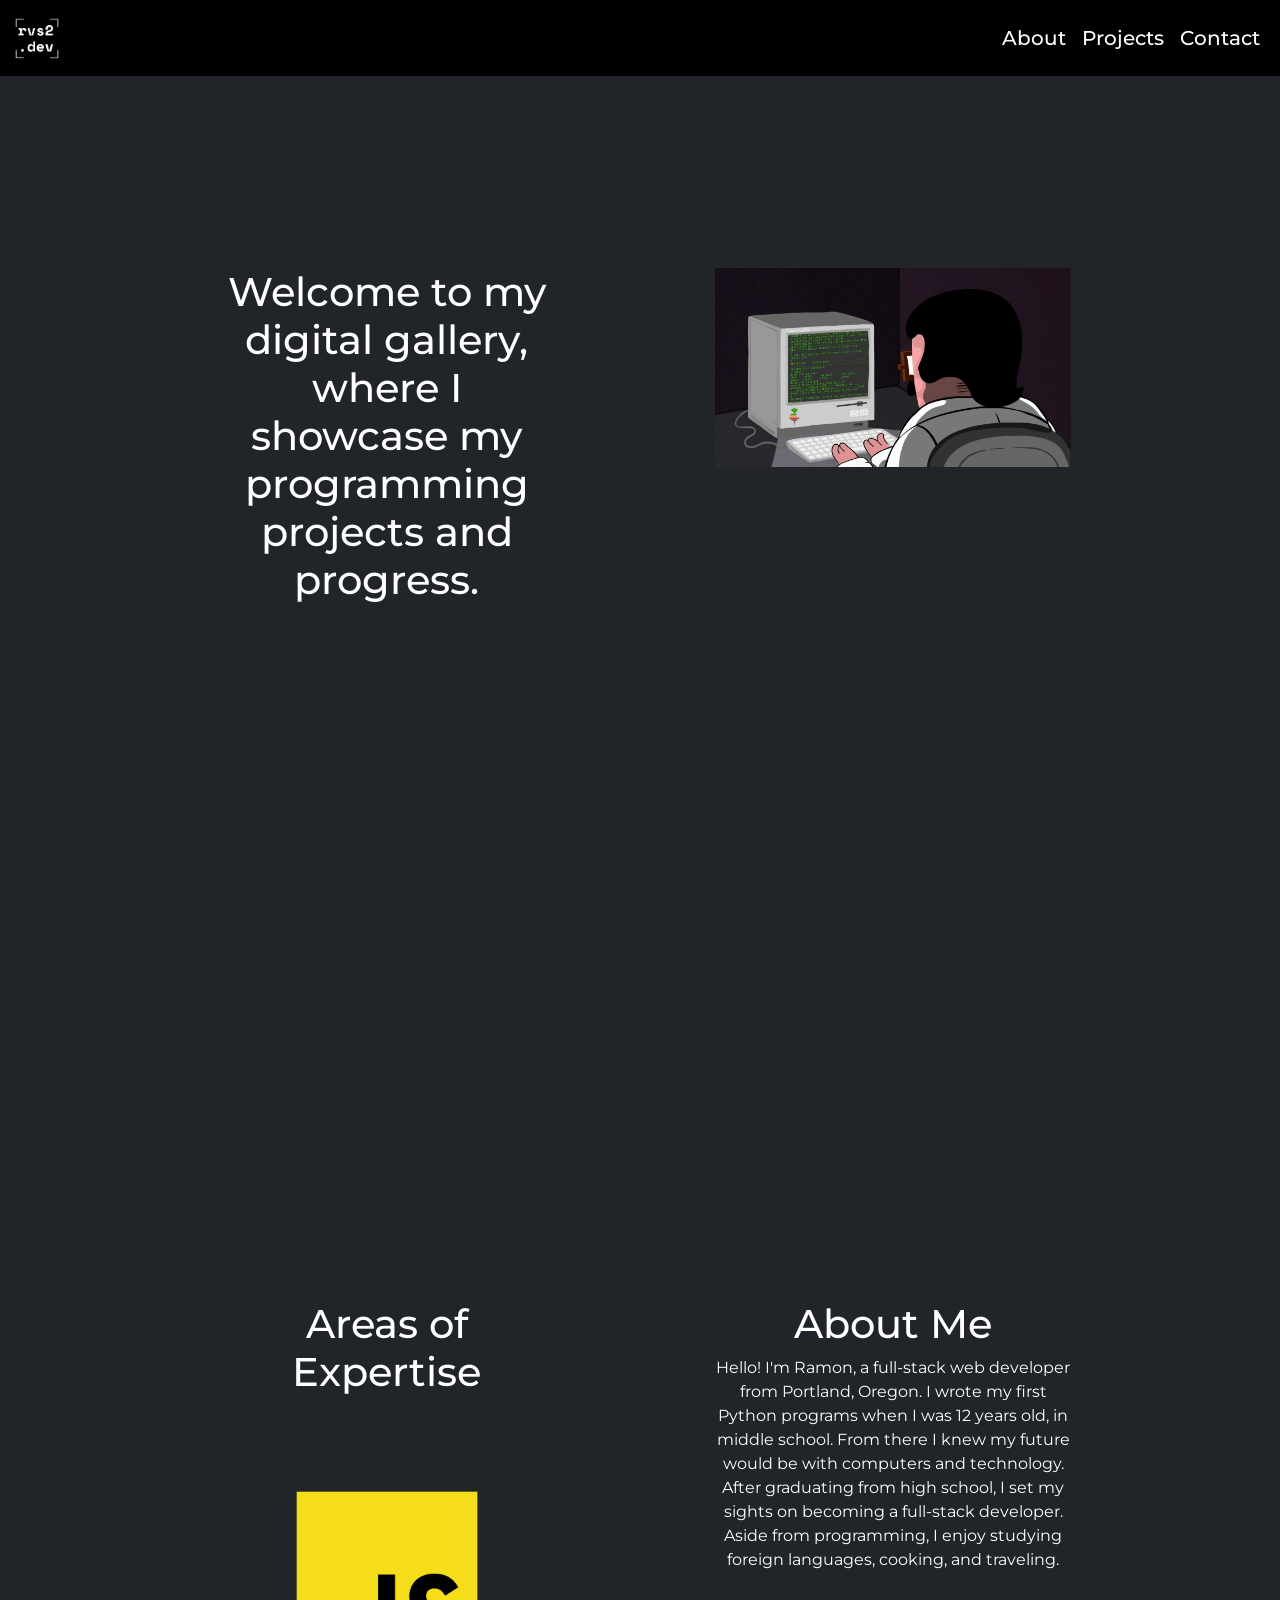
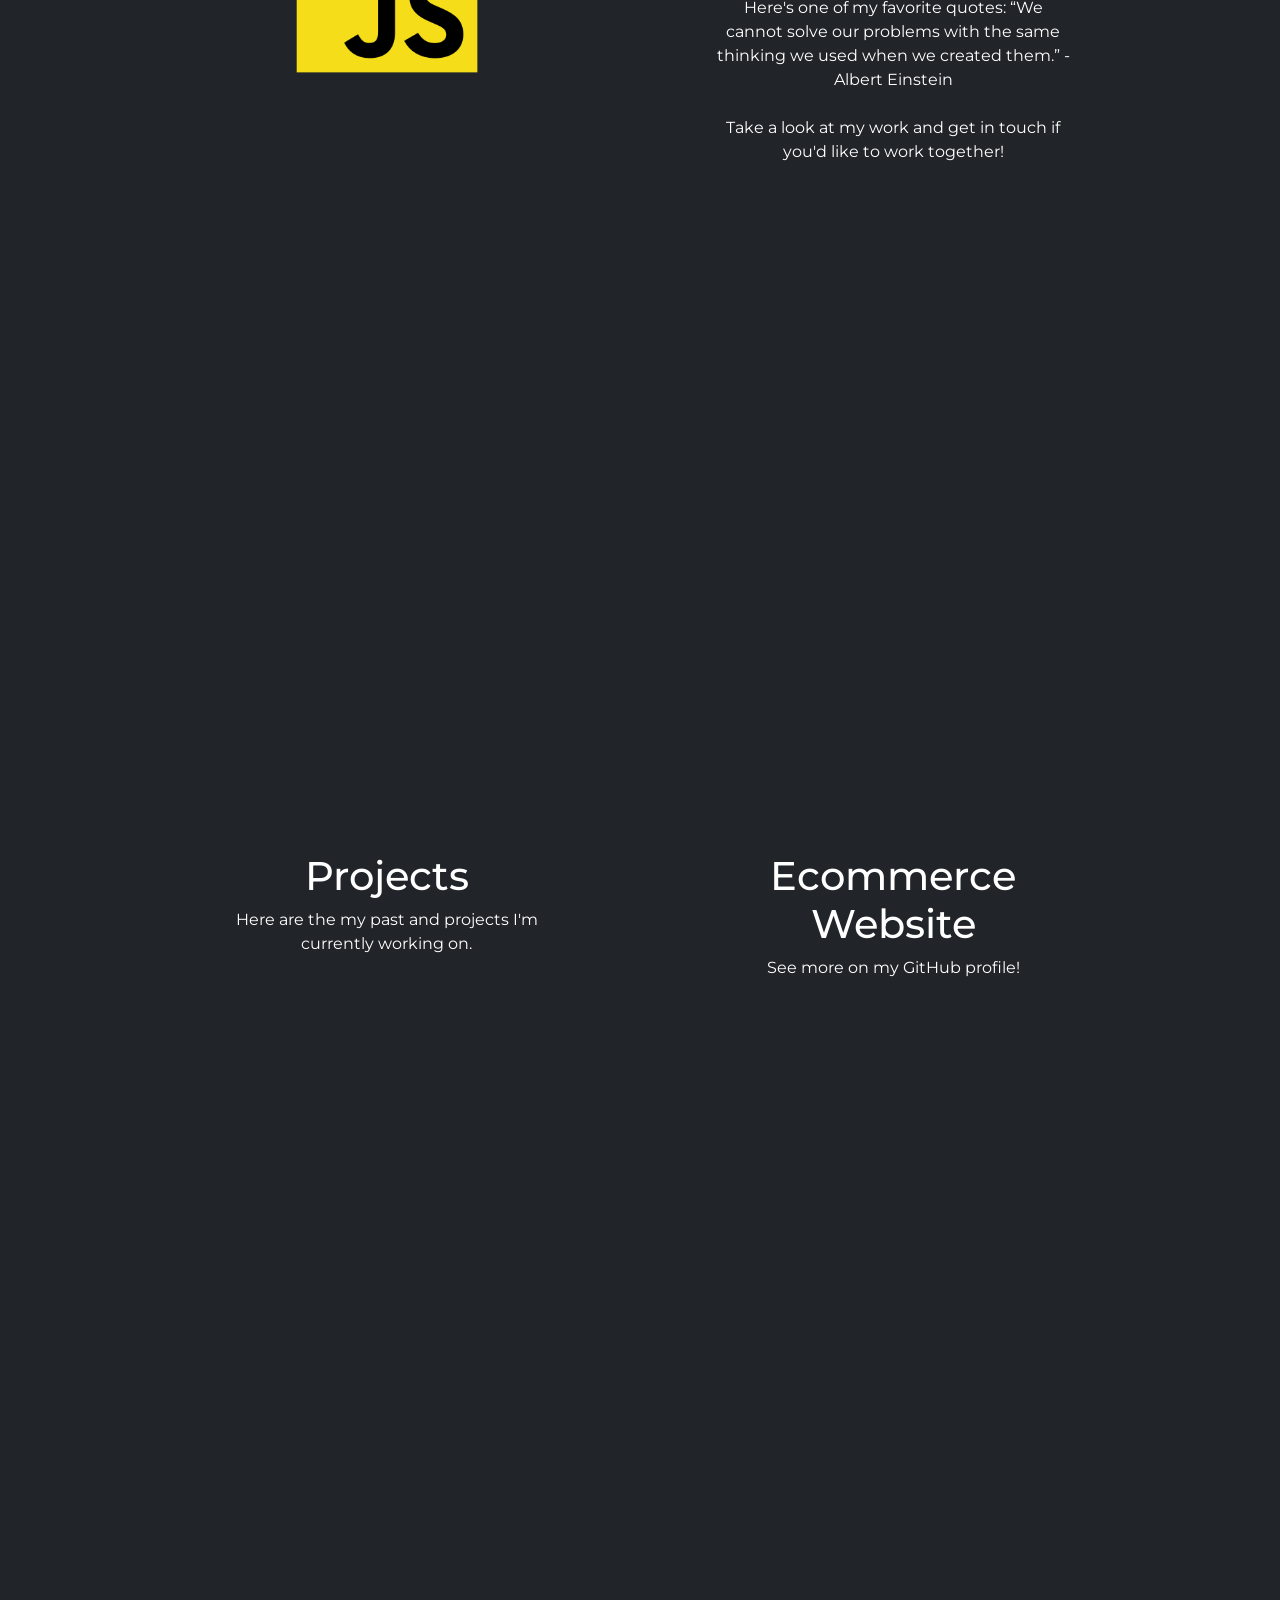
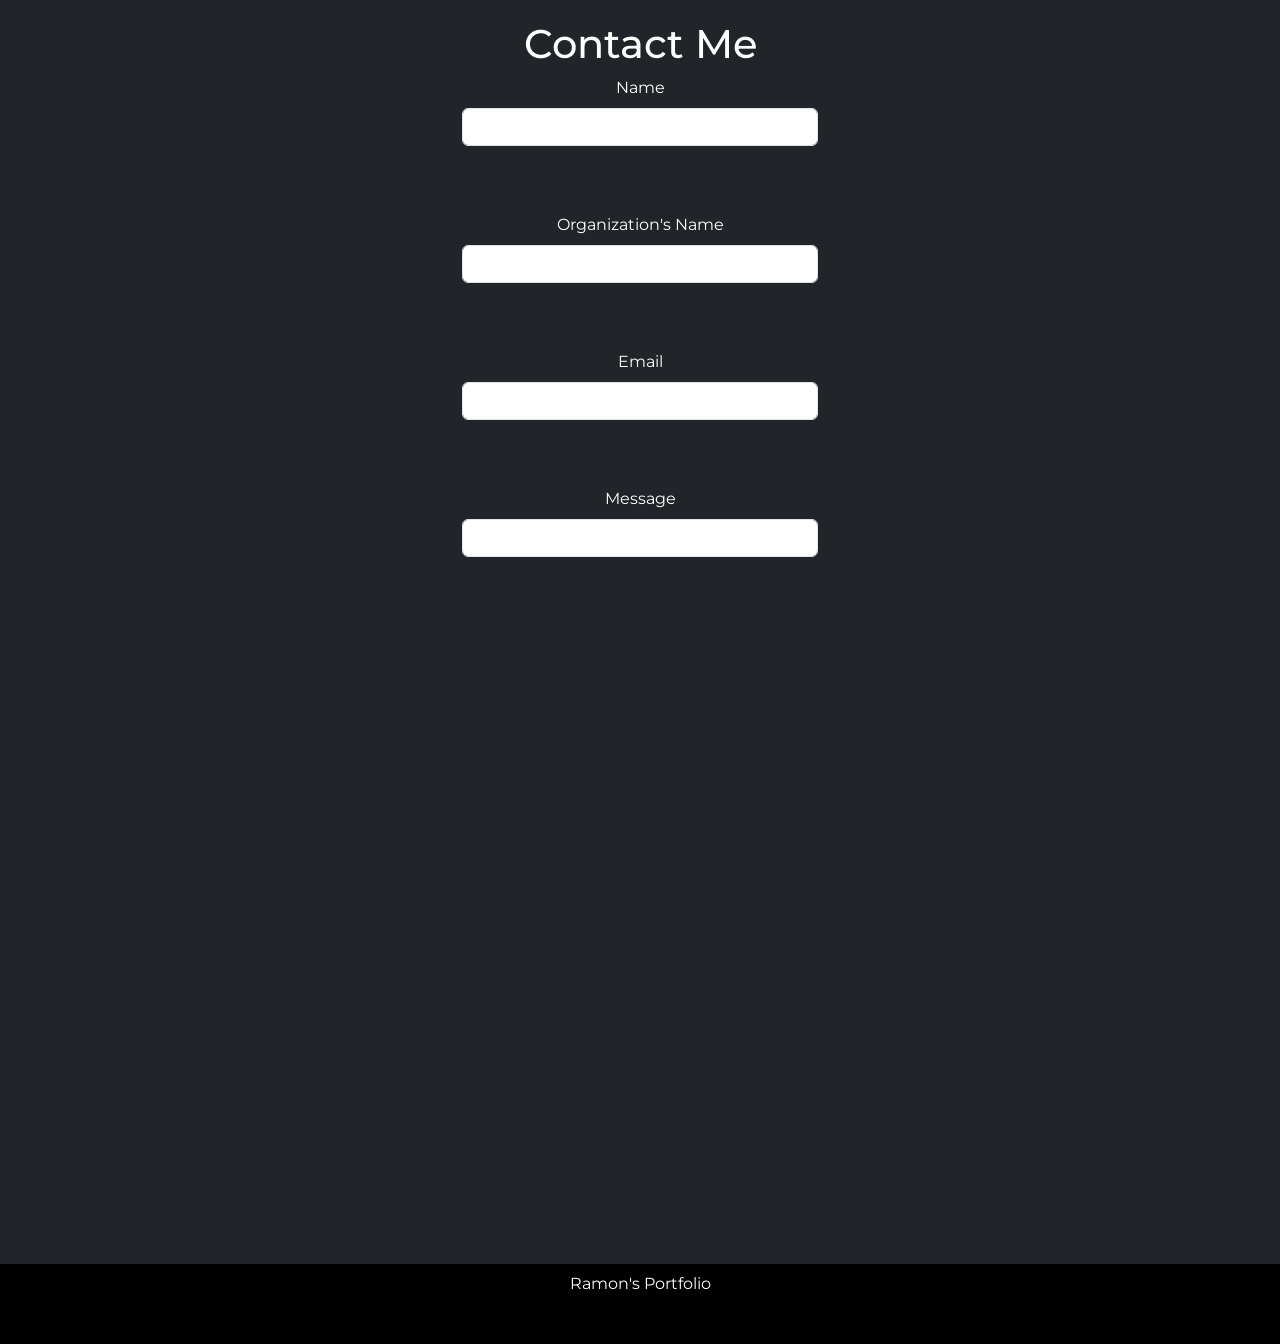
<file: bootstrap-Project1/index.html>
<!doctype html>
<html lang="en">
  <head>
    <meta charset="utf-8">
    <meta name="viewport" content="width=device-width, initial-scale=1">
    <title>Bootstrap Portfolio</title>
    <link rel="icon" type="image/x-icon" href="rvs2-favicon.ico">
    <link rel="stylesheet" href="css/portfolio.css">
    <link href="https://cdn.jsdelivr.net/npm/bootstrap@5.2.2/dist/css/bootstrap.min.css" rel="stylesheet" integrity="sha384-Zenh87qX5JnK2Jl0vWa8Ck2rdkQ2Bzep5IDxbcnCeuOxjzrPF/et3URy9Bv1WTRi" crossorigin="anonymous">
    <!--Font Link-->
    <link href='https://fonts.googleapis.com/css?family=Montserrat' rel='stylesheet'>
  </head>

  <body class="bg-dark text-white">

    
    <nav class="navbar navbar-expand-lg navbar-dark bg-black">
      <div class="container-fluid">
        <a class="navbar-brand" href="#Home"><img src="images/rvs2-image.png" style="max-width: 10%"></a>
        <button class="navbar-toggler" type="button" data-bs-toggle="collapse" data-bs-target="#navbarNav" aria-controls="navbarNav" aria-expanded="false" aria-label="Toggle navigation">
          <span class="navbar-toggler-icon"></span>
        </button>
        
        <div class="collapse navbar-collapse" id="navbarNav">
          <ul class="navbar-nav ms-auto h5">
            <li class="nav-item">
              <a class="nav-link text-white" href="#About">About</a>
            </li>
            <li class="nav-item">
              <a class="nav-link text-white" href="#Projects">Projects</a>
            </li>
            <li class="nav-item">
              <a class="nav-link text-white" href="#Contact">Contact</a>
            </li>
          </ul>
        </div>
      </div>
    </nav>

    <!--Main container-->
    <div class="container-fluid homeContainerSpacing">


      <!--Home Container -->
      <div id="Home" class="container text-center">
       
          
        <div class="row justify-content-evenly">
          <div class="h1 col-4">
            Welcome to my digital gallery, where I showcase my programming projects and progress.
          </div>
          <div class="col-4">
            
            <img class="img-fluid" src="images/programer.gif">

          </div>
        </div>
      </div>
    </div>

      <!--About Container-->

      <div id="About" class="container text-center containerSpacing">

      
        <div class="row justify-content-evenly pt-5 pb-5">
          <div class="col-4">
            <div class="h1">
              Areas of Expertise
            </div>
            <img class="img-fluid" src="images/javascript.png">
          </div>
          <div class="col-4">
            <div class="h1">
              About Me
            </div>
            Hello! I'm Ramon, a full-stack web developer from Portland, Oregon. I wrote my first Python 
            programs when I was 12 years old, in middle school. From there I knew my future would be with 
            computers and technology. After graduating from high school, I set my sights on becoming a 
            full-stack developer. Aside from programming, I enjoy studying foreign languages, cooking, and traveling.
            <br> 
            <br> 
            Here's one of my favorite quotes:
            <q>We cannot solve our problems with the same thinking we used when we created them.</q>
                         -Albert Einstein
            <br>
            <br> Take a look at my work and get in touch if you'd like to work together!  

            
          </div>
        </div>

      </div>


      <!--GitHub Container-->

      <div id="Projects" class="container text-center containerSpacing">

      
        <div class="row justify-content-evenly">
          <div class="col-4">
            <div class="h1">
              Projects
            </div>
            Here are the my past and projects I'm currently working on. 
          </div>
          <div class="col-4">
            <div class="h1">
              Ecommerce Website
            </div>
            See more on my GitHub profile!
            
          </div>
        </div>

      </div>


      <div id="Contact" class="container text-center containerSpacing">

      
        <div class="row justify-content-evenly">
          <div class="col-4">
            <div class="h1">
              Contact Me
            </div>

            <label for="inputPassword5" class="form-label">Name</label>
            <input type="password" id="inputPassword5" class="form-control" aria-describedby="passwordHelpBlock">
            <div id="passwordHelpBlock" class="form-text">
              Your password must be 8-20 characters long, contain letters and numbers, and must not contain spaces, special characters, or emoji.
            </div>

            <label for="inputPassword5" class="form-label">Organization's Name</label>
            <input type="password" id="inputPassword5" class="form-control" aria-describedby="passwordHelpBlock">
            <div id="passwordHelpBlock" class="form-text">
              Your password must be 8-20 characters long, contain letters and numbers, and must not contain spaces, special characters, or emoji.
            </div>

            <label for="inputPassword5" class="form-label">Email</label>
            <input type="password" id="inputPassword5" class="form-control" aria-describedby="passwordHelpBlock">
            <div id="passwordHelpBlock" class="form-text">
              Your password must be 8-20 characters long, contain letters and numbers, and must not contain spaces, special characters, or emoji.
            </div>

            <label for="inputPassword5" class="form-label">Message</label>
            <input type="password" id="inputPassword5" class="form-control" aria-describedby="passwordHelpBlock">
            <div id="passwordHelpBlock" class="form-text">
              Your password must be 8-20 characters long, contain letters and numbers, and must not contain spaces, special characters, or emoji.
            </div>


          </div>
          
        </div>

      </div>



    </div>


    <div class="text-center bg-black pt-2 pb-5">
      <footer>Ramon's Portfolio</footer>
    </div>





    <script src="https://cdn.jsdelivr.net/npm/bootstrap@5.2.2/dist/js/bootstrap.bundle.min.js" integrity="sha384-OERcA2EqjJCMA+/3y+gxIOqMEjwtxJY7qPCqsdltbNJuaOe923+mo//f6V8Qbsw3" crossorigin="anonymous"></script>
  </body>
</html>
</file>
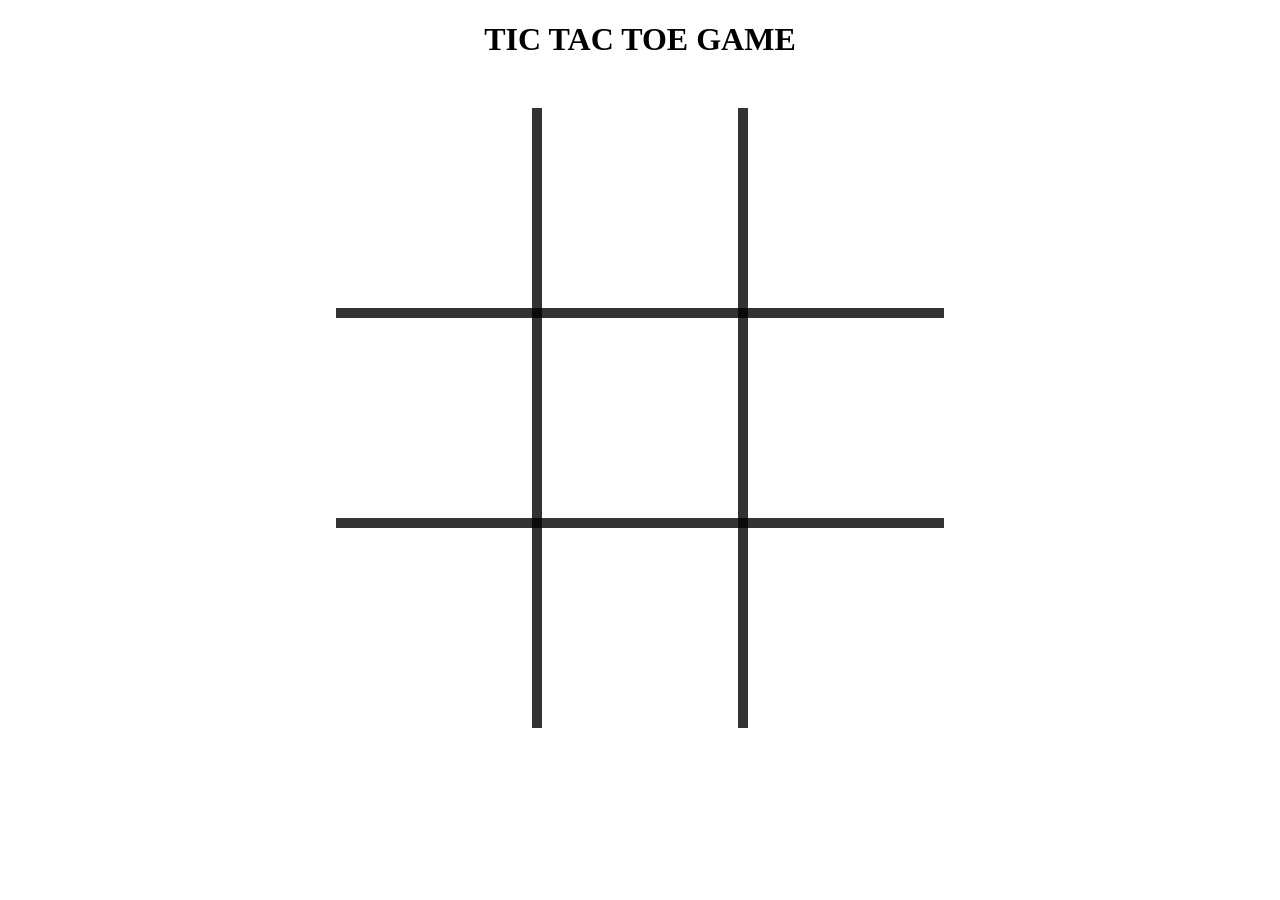
<file: docs/index.html>
<!DOCTYPE html>
<html lang="en">

<head>
    <title>Play Tic Tac Toe Online!</title>
    <meta charset="utf-8">
    <meta name="viewport" content="width=device-width, initial-scale=1.0">
    <link rel="stylesheet" href="css/game.css">
    <script src="js/tictactoe.js"></script>
    <h1>TIC TAC TOE GAME</h1>
</head>

<body id="body">
    <div class="center-container">
        <canvas id="win-lines" width="608" height="608"></canvas>
        <table>
            <tr>
                <td id="0" onclick='placeXOrO("0")'></td>
                <td id="1" onclick='placeXOrO("1")'></td>
                <td id="2" onclick='placeXOrO("2")'></td>
            </tr>
            <tr>
                <td id="3" onclick='placeXOrO("3")'></td>
                <td id="4" onclick='placeXOrO("4")'></td>
                <td id="5" onclick='placeXOrO("5")'></td>
            </tr>
            <tr>
                <td id="6" onclick='placeXOrO("6")'></td>
                <td id="7" onclick='placeXOrO("7")'></td>
                <td id="8" onclick='placeXOrO("8")'></td>
            </tr>
        </table>
    </div>
</body>

</html>
</file>
<file: bootstrap-Project1/css/portfolio.css>
.homeContainerSpacing {
    margin-top: 15%;
    margin-bottom: 50%;
}

.containerSpacing {
    margin-bottom: 50%;
}

* {
    font-family: 'Montserrat';

}
</file>
<file: docs/css/game.css>
.center-container {
    width: 608px;
    margin: 0 auto;
    margin-top: 50px;
}

table {
    border-collapse: collapse;
    border-style: hidden;
}

td {
    cursor: pointer;
    border: 10px solid rgba(0, 0, 0, 0.8);
    padding: 0px;
    width: 200px;
    height: 200px;
    filter: contrast(3);
}

canvas {
    position: absolute;
    z-index: 10;
    pointer-events: none;
}

h1 {
    text-align: center;
}
</file>
